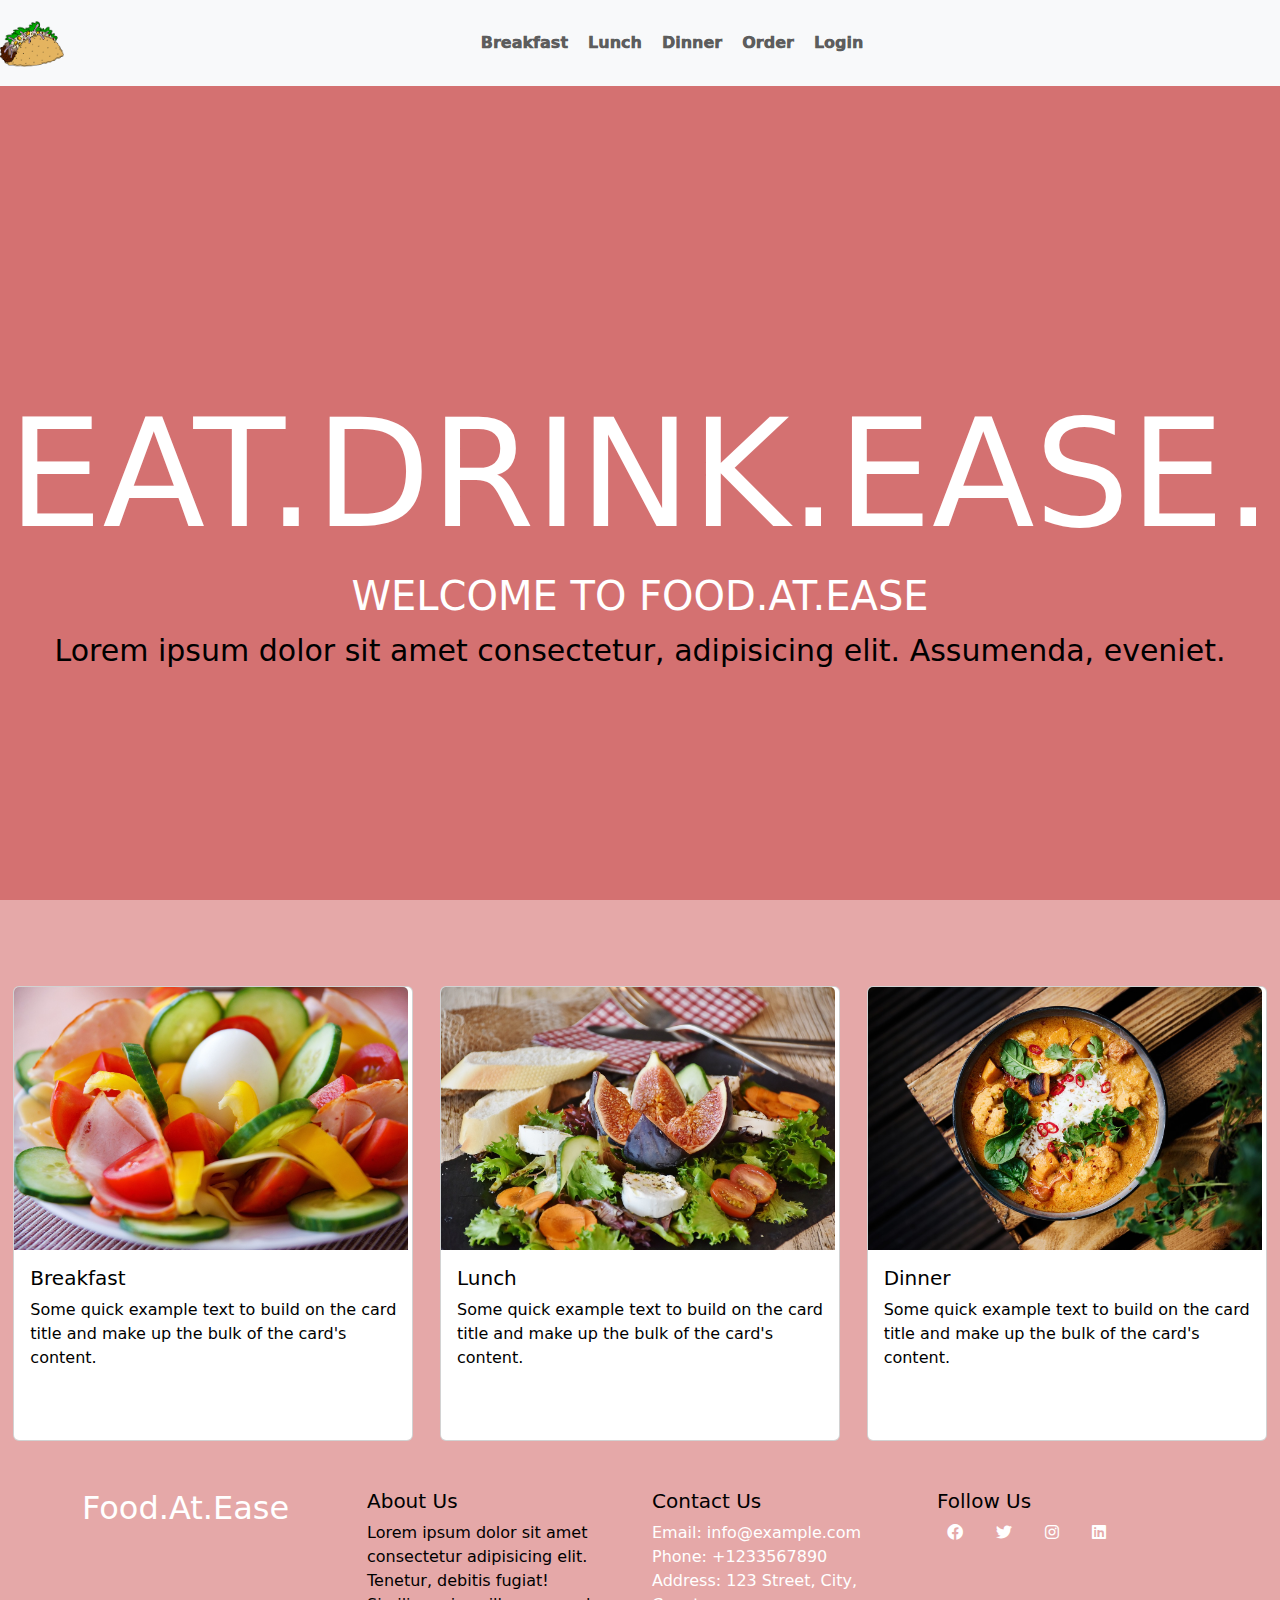
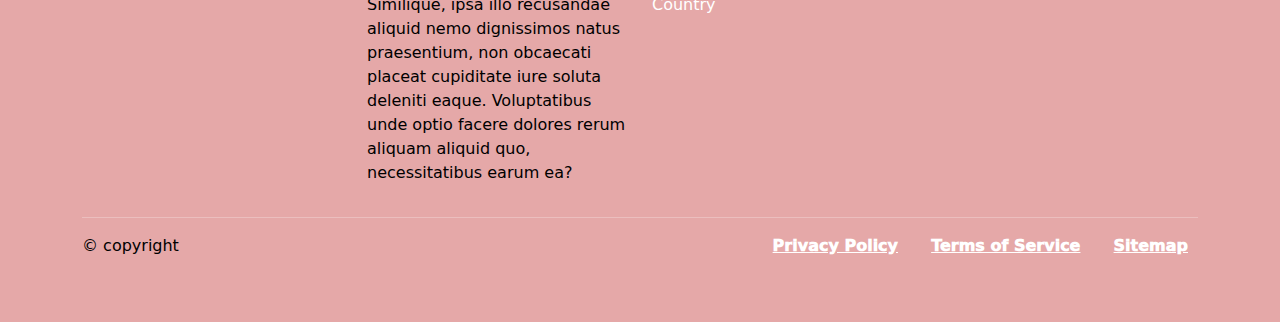
<file: officeWala/html/index.html>
<!DOCTYPE html>
<html lang="en">
<head>
    <meta charset="UTF-8">
    <meta name="viewport" content="width=device-width, initial-scale=1.0">
    <title>Food</title>
   <link rel="stylesheet" href="../css/style.css">
<!-- bootstrap cdn -->

<link href="https://cdn.jsdelivr.net/npm/bootstrap@5.3.3/dist/css/bootstrap.min.css" rel="stylesheet" integrity="sha384-QWTKZyjpPEjISv5WaRU9OFeRpok6YctnYmDr5pNlyT2bRjXh0JMhjY6hW+ALEwIH" crossorigin="anonymous">


   <!-- Font Awesome -->
   <link href=
   "https://cdnjs.cloudflare.com/ajax/libs/font-awesome/6.0.0-beta3/css/all.min.css" 
             rel="stylesheet">
</head>
<body>
<header>
  
   

    <nav class="navbar navbar-expand-lg navbar-light bg-light" id="navHead">
      <img src="../img/logo.png" alt="" class="logo">
      <button class="navbar-toggler" type="button" data-toggle="collapse" data-target="#navbarNav" aria-controls="navbarNav" aria-expanded="false" aria-label="Toggle navigation">
        <span class="navbar-toggler-icon"></span>
      </button>
      <div class="collapse navbar-collapse" id="navbarNav">
        <ul class="navbar-nav">
          <li class="nav-item active">
            <a class="nav-link" href="#mealSection">Breakfast<span class="sr-only">(current)</span></a>
          </li>
          <li class="nav-item">
            <a class="nav-link" href="#mealSection">Lunch</a>
          </li>
          <li class="nav-item">
            <a class="nav-link" href="#mealSection">Dinner</a>
          </li>
          <li class="nav-item active">
            <a class="nav-link" href="orderHistory.html">Order <span class="sr-only">(current)</span></a>
          </li>
          <li class="nav-item">
            <a class="nav-link " href="login.html">Login</a>
          </li>
        </ul>
      </div>
    </nav>
</header>

<section id=" menu">
<div class="main">

    <div id="page1">
        <h1>EAT.DRINK.EASE.</h1>
        <h2>WELCOME TO FOOD.AT.EASE</h2>
        <p>Lorem ipsum dolor sit amet consectetur, adipisicing elit. Assumenda, eveniet.</p>

    </div>



</div>
<!-- cards display lunch ,breakfast, -->

<div class="mealSection" id="mealSection">
<div class="card" style="width: 25rem;">
    <img src="../img/img1.jpg" class="card-img-top" alt="..."style="width:394px;">
    <div class="card-body">
      <h5 class="card-title">Breakfast</h5>
      <p class="card-text">Some quick example text to build on the card title and make up the bulk of the card's content.</p>
      <a href="breakfast.html" class="btn btn-primary" id ="btnTime">Order Now</a>
    </div>
  </div>

  <div class="card" style="width: 25rem; ">
    <img src="../img/img2.jpg" class="card-img-top" alt="..."style="width: 394px;">
    <div class="card-body">
      <h5 class="card-title">Lunch</h5>
      <p class="card-text">Some quick example text to build on the card title and make up the bulk of the card's content.</p>
      <a href="lunch.html" class="btn btn-primary" id="btnTime2">Order Now</a>
    </div>
  </div>


  <div class="card" style="width: 25rem;">
    <img src="../img/img3.jpg" class="card-img-top" alt="..."style="width: 394px;">
    <div class="card-body">
      <h5 class="card-title">Dinner</h5>
      <p class="card-text">Some quick example text to build on the card title and make up the bulk of the card's content.</p>
      <a href="dinner.html" class="btn btn-primary" id="btnTime3">Order Now</a>
    </div>
  </div>

  

</div>
<!-- each card opens with image,description snd price         -->

<!-- order button to place order this take us to order.html -->
</section>







  


<footer class="footer p-5">
  <div class="container">
      <div class="row">
          <div class="col-md-3">
              <h2>Food.At.Ease</h2>
          </div>
          <div class="col-md-3">
              <h5>About Us</h5>
      <p>Lorem ipsum dolor sit amet consectetur adipisicing elit. Tenetur, debitis fugiat! Similique, ipsa illo recusandae aliquid nemo dignissimos natus praesentium, non obcaecati placeat cupiditate iure soluta deleniti eaque. Voluptatibus unde optio facere dolores rerum aliquam aliquid quo, necessitatibus earum ea?</p>
          </div>
          <div class="col-md-3">
              <h5>Contact Us</h5>
              <ul class="list-unstyled">
                  <li>Email: info@example.com</li>
                  <li>Phone: +1233567890</li>
                  <li>Address: 123 Street, City, Country</li>
              </ul>
          </div>
          <div class="col-md-3">
              <h5>Follow Us</h5>
              <ul class="list-inline footer-links">
                  <li class="list-inline-item">
                    <a href="#">
                          <i class="fab fa-facebook"></i>
                    </a>
                    </li>
                  <li class="list-inline-item">
                    <a href="#">
                          <i class="fab fa-twitter"></i>
                    </a>
                  </li>
                  <li class="list-inline-item">
                    <a href="#">
                          <i class="fab fa-instagram"></i>
                    </a>
                  </li>
                  <li class="list-inline-item">
                    <a href="#">
                          <i class="fab fa-linkedin"></i>
                    </a>
                  </li>
              </ul>
          </div>
      </div>
      <hr>
      <div class="row">
          <div class="col-md-6">
              <p>&copy; copyright</p>
          </div>
          <div class="col-md-6 text-end">
              <ul class="list-inline footer-links">
                  <li class="list-inline-item">
                      <a href="#" class="text-white">
                          Privacy Policy
                      </a>
                  </li>
                  <li class="list-inline-item">
                      <a href="#" class="text-white">
                          Terms of Service
                      </a>
                  </li>
                  <li class="list-inline-item">
                      <a href="#" class="text-white">
                          Sitemap
                      </a>
                  </li>
              </ul>
          </div>
      </div>
  </div>
</footer>
    <script type="text/javascript" src="../index.js">







    </script>
</body>
</html>
</file>
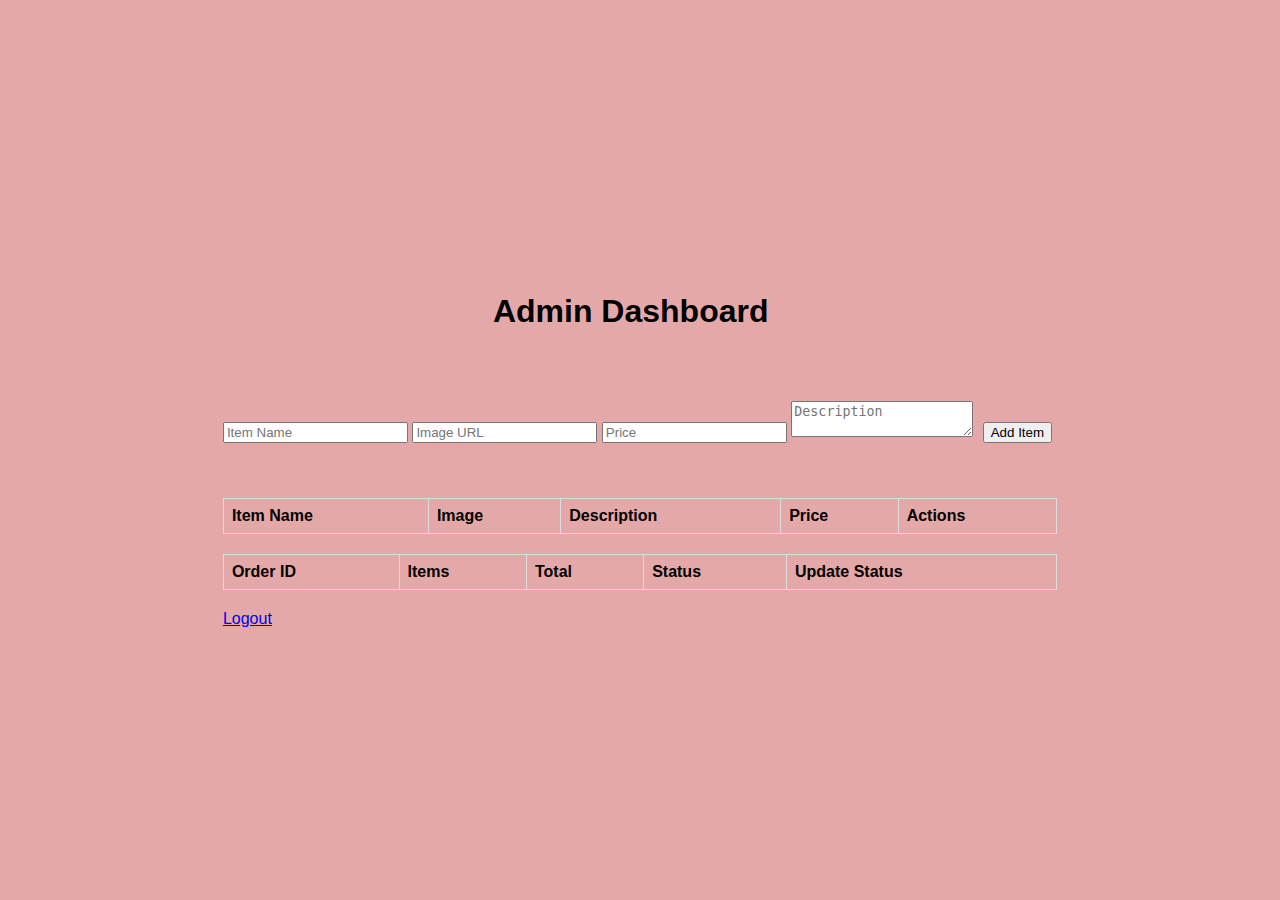
<file: officeWala/html/admin.html>
<!DOCTYPE html>
<html lang="en">
<head>
    <meta charset="UTF-8">
    <meta name="viewport" content="width=device-width, initial-scale=1.0">
    <title>Admin Page</title>
    <link rel="stylesheet" href="../css/admin.css"> <!-- Optional: Reuse the same CSS -->

</head>
<body>
    <div class="admin-container">
        <h1>Admin Dashboard</h1>
        <form id="itemForm">
            <input type="text" id="itemName" placeholder="Item Name" required>
            <input type="text" id="itemImage" placeholder="Image URL" required>
            <input type="Number" id="itemPrice" placeholder="Price" required min="0">
            <textarea id="itemDescription" placeholder="Description" rows="2" required></textarea>

            <button type="submit">Add Item</button>
        </form>


        
   


        <table id="itemsTable">
            <thead>
                <tr>
                    <th>Item Name</th>
                    <th>Image</th>
                    <th>Description</th>
                    <th>Price</th>
                    <th>Actions</th>
                </tr>
            </thead>
            <tbody>
                
            </tbody>
        </table>


        <!-- naya code start -->
        <table id="ordersTable">
            <thead>
                <tr>
                    <th>Order ID</th>
                    <th>Items</th>
                    <th>Total</th>
                    <th>Status</th>
                    <th>Update Status</th>
                </tr>
            </thead>
            <tbody>
                <!-- Orders will be dynamically added here -->
            </tbody>
        </table>


        <!-- naya code ends -->

        <a href="index.html">Logout</a>
    </div>
    <script src="../admin.js">




    </script>     











</body>
</html>
</file>
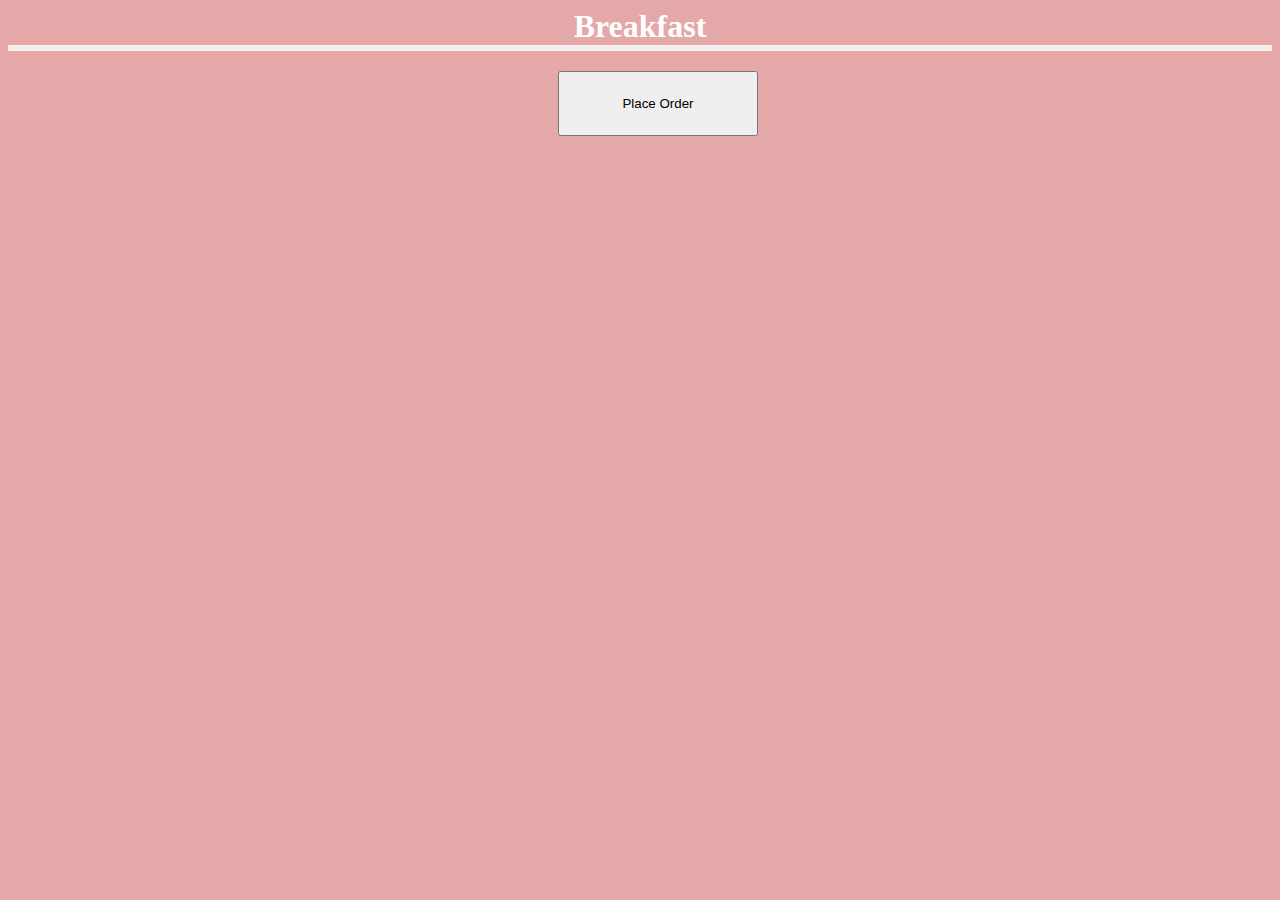
<file: officeWala/html/breakfast.html>
<!DOCTYPE html>
<html lang="en">
<head>
    <meta charset="UTF-8">
    <meta name="viewport" content="width=device-width, initial-scale=1.0">
    <title>Breakfast</title>
    <link rel="stylesheet" href="../css/style2.css">
</head>
<body> 
    <h1>Breakfast</h1>
    <div class="mainDivOrder" id="mainDivOrder">
 

  

</div>
<button class="order-btn" onclick="placeOrder()">Place Order</button>
<script>
    const load = ()=>{
        console.log("loaded")
        let mealList = JSON.parse(localStorage.getItem("mealList"));
        mealList.forEach(meal => {
            createList(meal)
        });
    }

    function createList(meal){
        let newDiv = document.createElement("div");
        let str=`<div class="food-item">
        <img src="${meal.image}" alt="FoodImg">
        <h3>${meal.name}</h3>
        <p>${meal.price}</p>
        <button onclick="addToOrder('${meal.name}', '${meal.price}')">Add to Order</button>
    </div>`
    newDiv.innerHTML=str;
    document.getElementById("mainDivOrder").appendChild(newDiv);
    }

    window.onload= load();
    let order = [];

    function addToOrder(name, price) {
        order.push({ image,name, price, quantity: 1,status:"preparing" });
        alert(name + " added to order!");
    }

    function placeOrder() {
        if (order.length === 0) {
            alert("No items in the order.");
            return;
        }

        const orderId = 'ORD-' + Math.floor(Math.random() * 100);
        localStorage.setItem('order', JSON.stringify({ id: orderId, items: order }));
        window.location.href = 'order.html';
    }
</script>
</body>
</html>
</file>
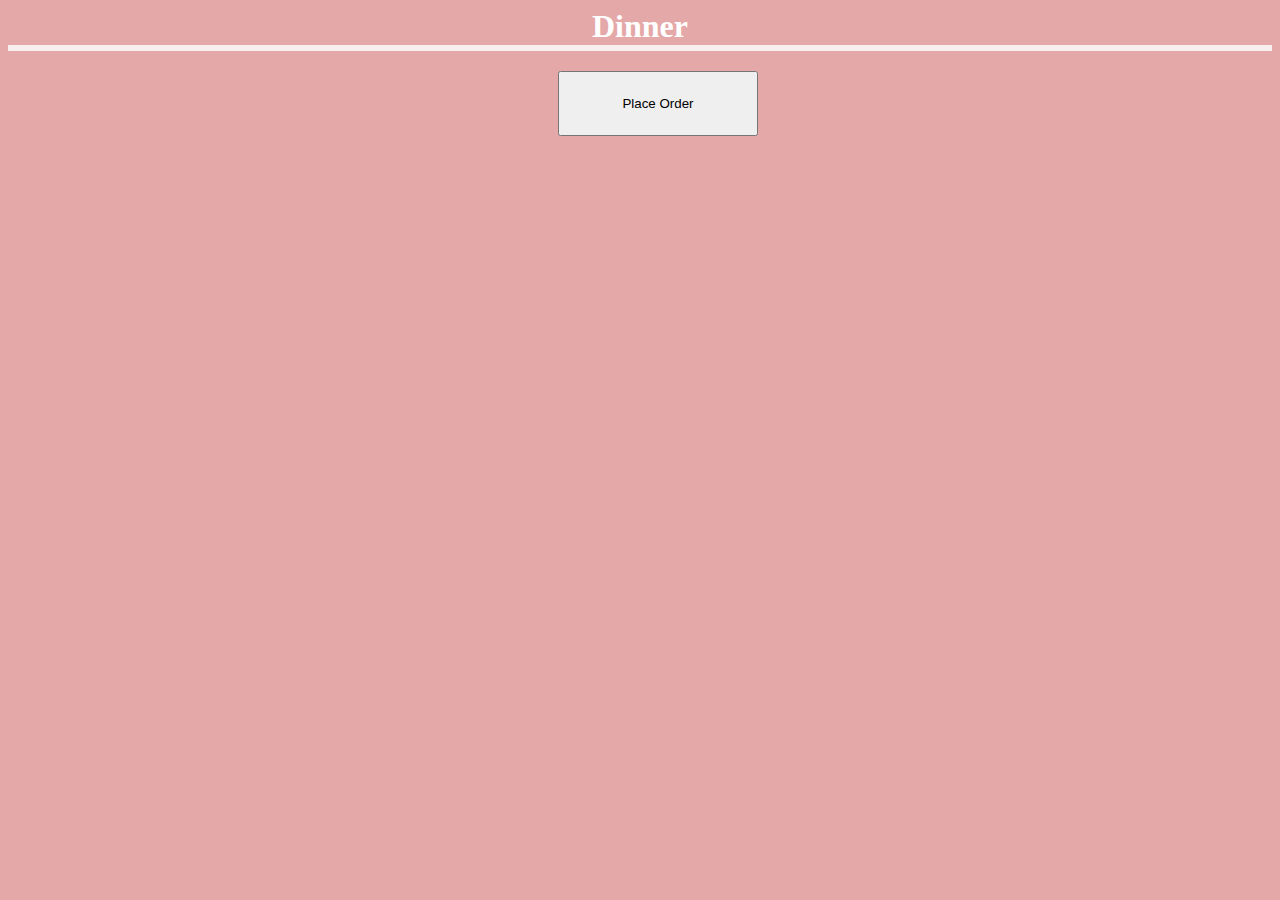
<file: officeWala/html/dinner.html>
<!DOCTYPE html>
<html lang="en">
<head>
    <meta charset="UTF-8">
    <meta name="viewport" content="width=device-width, initial-scale=1.0">
    <title>Dinner</title>
    <link rel="stylesheet" href="../css/style2.css">
</head>
<body> 
    <h1>Dinner</h1>
    <div class="mainDivOrder" id="mainDivOrder">
 

  

</div>
<button class="order-btn" onclick="placeOrder()">Place Order</button>
<script>
    const load = ()=>{
        console.log("loaded")
        let mealList = JSON.parse(localStorage.getItem("mealList"));
        mealList.forEach(meal => {
            createList(meal)
        });
    }

    function createList(meal){
        let newDiv = document.createElement("div");
        let str=`<div class="food-item">
        <img src="${meal.image}" alt="FoodImg">
        <h3>${meal.name}</h3>
        <p>${meal.price}</p>
        <button onclick="addToOrder('${meal.name}', '${meal.price}')">Add to Order</button>
    </div>`
    newDiv.innerHTML=str;
    document.getElementById("mainDivOrder").appendChild(newDiv);
    }

    window.onload= load();
    let order = [];

    function addToOrder(name, price) {
        order.push({ name, price, quantity: 1,status:"preparing" });
        alert(name + " added to order!");
    }

    function placeOrder() {
        if (order.length === 0) {
            alert("No items in the order.");
            return;
        }

        const orderId = 'ORD-' + Math.floor(Math.random() * 100);
        localStorage.setItem('order', JSON.stringify({ id: orderId, items: order }));
        window.location.href = 'order.html';
    }
</script>
</body>
</html>
</file>
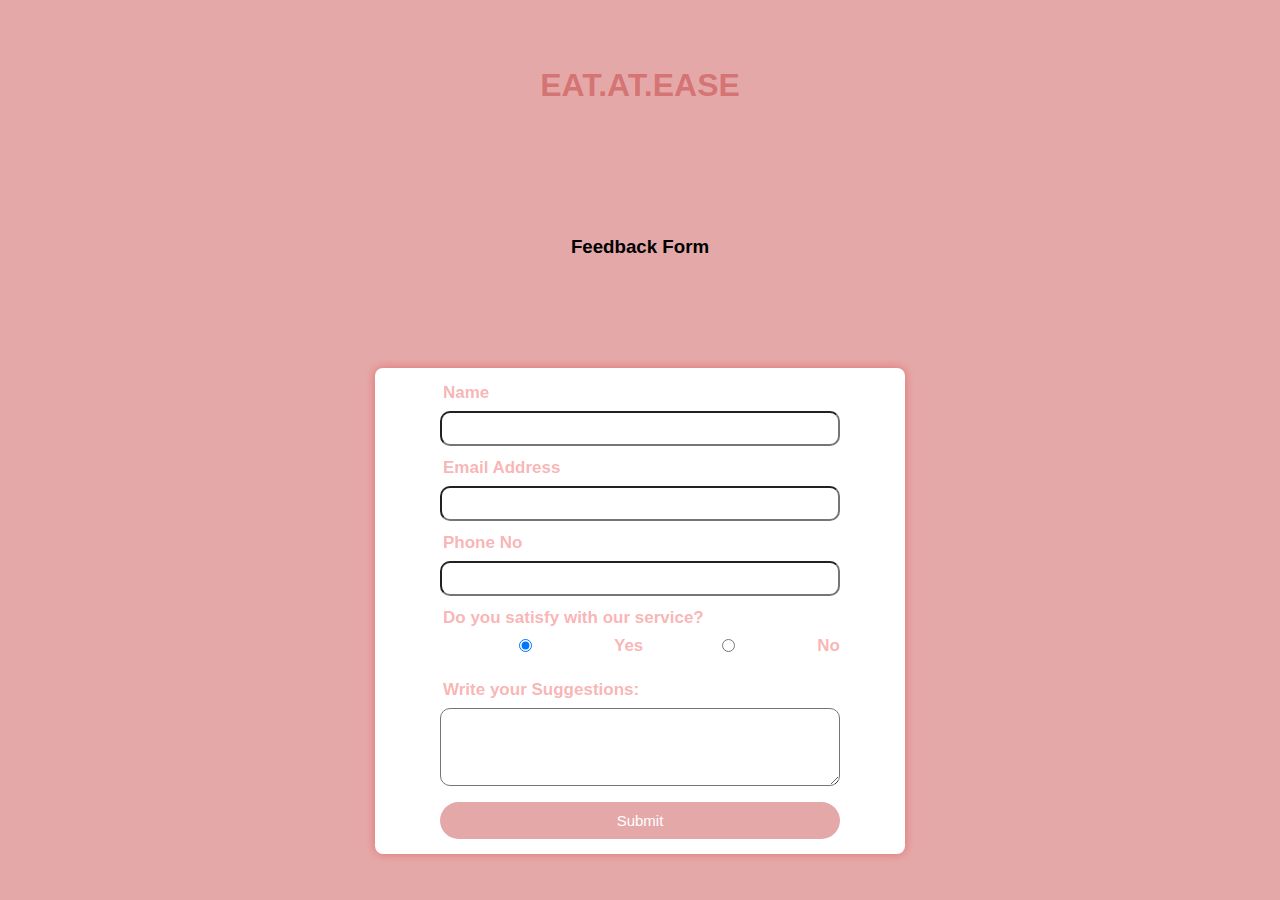
<file: officeWala/html/feedback.html>
<!DOCTYPE html>
<html lang="en">
<head>
    <meta charset="UTF-8">
    <meta name="viewport" content="width=device-width, initial-scale=1.0">
    <title>FeedBack</title>
    <link rel="stylesheet" href="../css/feedback.css">
</head>
<body>
    
        <h1>EAT.AT.EASE</h1>
        <h3>Feedback Form 
        </h3>
        <div class="form-box">
            <!-- <div class="textup">
                <i class="fa fa-solid fa-clock"></i>
                It only takes two minutes!!
            </div> -->
            <form>
                <label for="uname">
                    <i class="fa fa-solid fa-user"></i>
                    Name
                </label>
                <input type="text" id="uname" 
                       name="uname" required>
    
                <label for="email">
                    <i class="fa fa-solid fa-envelope"></i>
                    Email Address
                </label>
                <input type="email" id="email" 
                       name="email" required>
    
                <label for="phone">
                    <i class="fa-solid fa-phone"></i>
                    Phone No
                </label>
                <input type="tel" id="phone" 
                       name="phone" required>
    
                <label>
                    <i class="fa-solid fa-face-smile"></i>
                    Do you satisfy with our service?
                </label>
                <div class="radio-group">
                    <input type="radio" id="yes" 
                           name="satisfy" value="yes" checked>
                    <label for="yes">Yes</label>
    
                    <input type="radio" id="no" 
                           name="satisfy" value="no">
                    <label for="no">No</label>
                </div>
    
                <label for="msg">
                    <i class="fa-solid fa-comments" 
                       style="margin-right: 3px;"></i>
                    Write your Suggestions:
                </label>
                <textarea id="msg" name="msg" 
                          rows="4" cols="10" required>
                </textarea>
                <button type="submit">
                    Submit
                </button>
            </form>
        </div>
    </body>

</html>
</file>
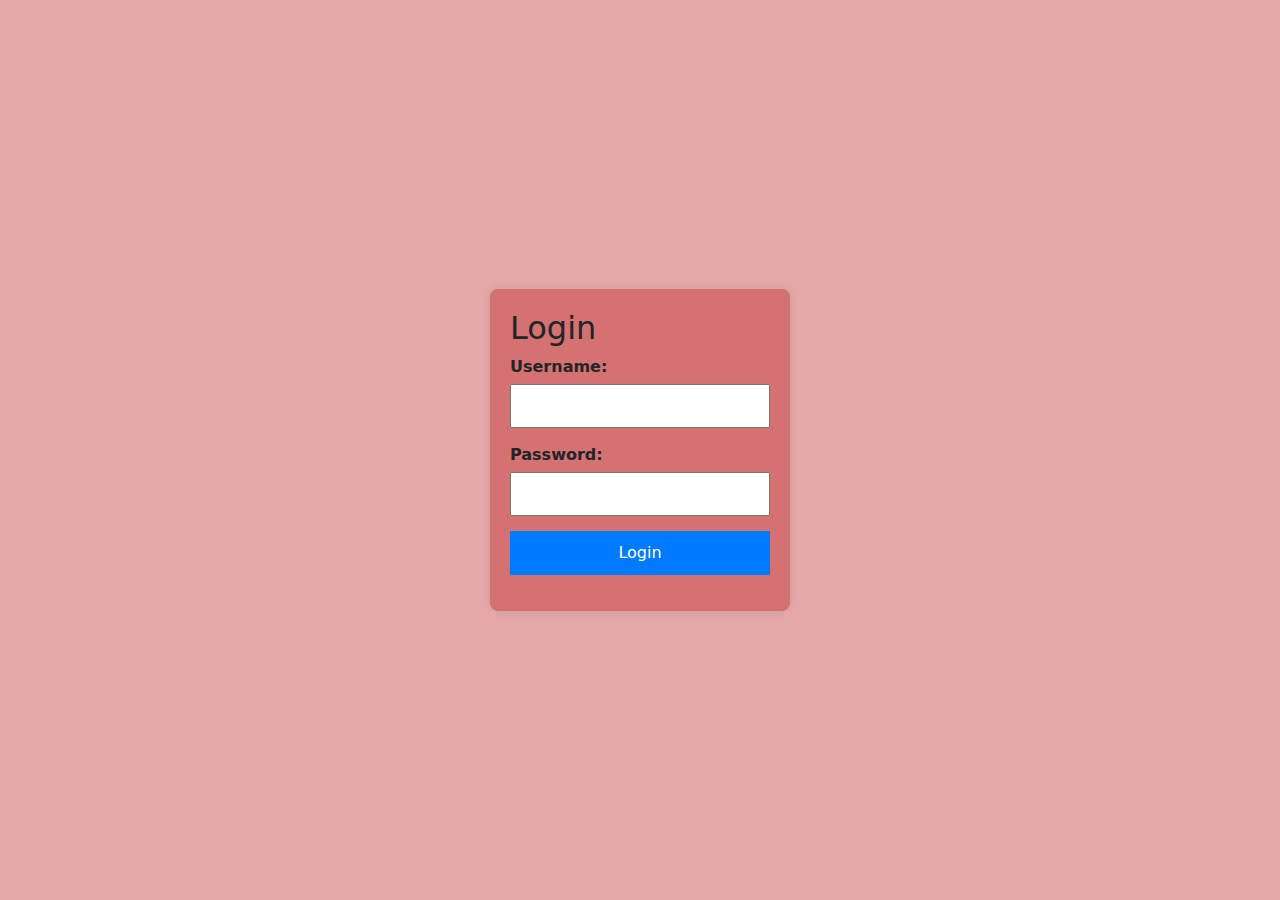
<file: officeWala/html/login.html>
<!DOCTYPE html>
<html lang="en">
<head>
    <meta charset="UTF-8">
    <meta name="viewport" content="width=device-width, initial-scale=1.0">
    <title>Login/SignUp</title>
    <link rel="stylesheet" href="../css/login.css">


<!-- bootstrap cdn -->

<link href="https://cdn.jsdelivr.net/npm/bootstrap@5.3.3/dist/css/bootstrap.min.css" rel="stylesheet" integrity="sha384-QWTKZyjpPEjISv5WaRU9OFeRpok6YctnYmDr5pNlyT2bRjXh0JMhjY6hW+ALEwIH" crossorigin="anonymous">


</head>
<body>
<header>

</header>


    <div class="login-container">
        <h2>Login</h2>
        <form id="loginForm">
            <div class="form-group">
                <label for="username">Username:</label>
                <input type="text" id="username" name="username" required>
            </div>
            <div class="form-group">
                <label for="password">Password:</label>
                <input type="password" id="password" name="password" required>
            </div>
            <button type="submit" id="submit-btn">Login</button>
            <p id="message"></p>
        </form>
    </div>

    <script>











document.getElementById('loginForm').addEventListener('submit', function(event) {
            event.preventDefault();
            
            const username = document.getElementById('username').value;
            const password = document.getElementById('password').value;

            let users = JSON.parse(localStorage.getItem('user')) || [];
            let user = users.find(user => user.email === username && user.password === password);
            
            if (user) {
                localStorage.setItem('currentUser', JSON.stringify(user));
                let admin = users.find(user => user.email === "admin" && user.password === "admin123");
                if(admin){
                document.getElementById('message').textContent = 'Logged-IN';
                setTimeout(() => {
                    window.location.href = './admin.html';
                }, 2000);
            }
            
            else{
                document.getElementById('message').textContent = 'Logged-IN,redirecting to order menu';
                setTimeout(() => {
                    window.location.href = './index.html';
                }, 2000);
                // window.location.href = './index.html';
            }
           
            } 
            
            else {
                document.getElementById('message').textContent = 'User not Found,Sign-Up';
                setTimeout(() => {
                    window.location.href = './signUp.html';
                }, 2000);
            }
        });


    </script>
</body>
</html>
</file>
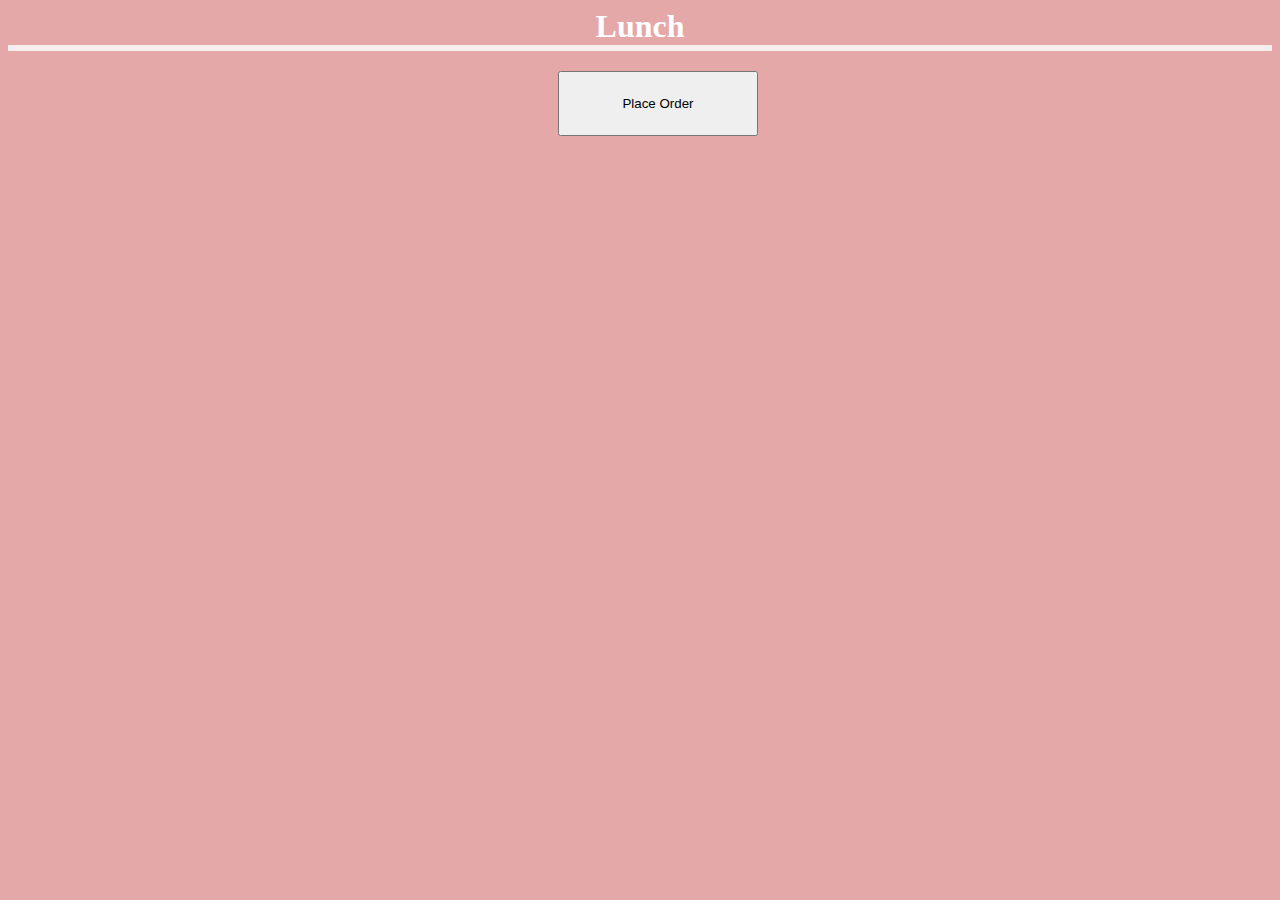
<file: officeWala/html/lunch.html>
<!DOCTYPE html>
<html lang="en">
<head>
    <meta charset="UTF-8">
    <meta name="viewport" content="width=device-width, initial-scale=1.0">
    <title>Breakfast</title>
    <link rel="stylesheet" href="../css/style2.css">
</head>
<body> 
    <h1>Lunch</h1>
    <div class="mainDivOrder" id="mainDivOrder">
 

  

</div>
<button class="order-btn" onclick="placeOrder()">Place Order</button>
<script>
    const load = ()=>{
        console.log("loaded")
        let mealList = JSON.parse(localStorage.getItem("mealList"));
        mealList.forEach(meal => {
            createList(meal)
        });
    }

    function createList(meal){
        let newDiv = document.createElement("div");
        let str=`<div class="food-item">
        <img src="${meal.image}" alt="FoodImg">
        <h3>${meal.name}</h3>
        <p>${meal.price}</p>
        <button onclick="addToOrder('${meal.name}', '${meal.price}')">Add to Order</button>
    </div>`
    newDiv.innerHTML=str;
    document.getElementById("mainDivOrder").appendChild(newDiv);
    }

    window.onload= load();
    let order = [];

    function addToOrder(name, price) {
        order.push({ name, price, quantity: 1,status:"preparing" });
        alert(name + " added to order!");
    }

    function placeOrder() {
        if (order.length === 0) {
            alert("No items in the order.");
            return;
        }

        const orderId = 'ORD-' + Math.floor(Math.random() * 100);
        localStorage.setItem('order', JSON.stringify({ id: orderId, items: order }));
        window.location.href = 'order.html';
    }
</script>
</body>
</html>
</file>
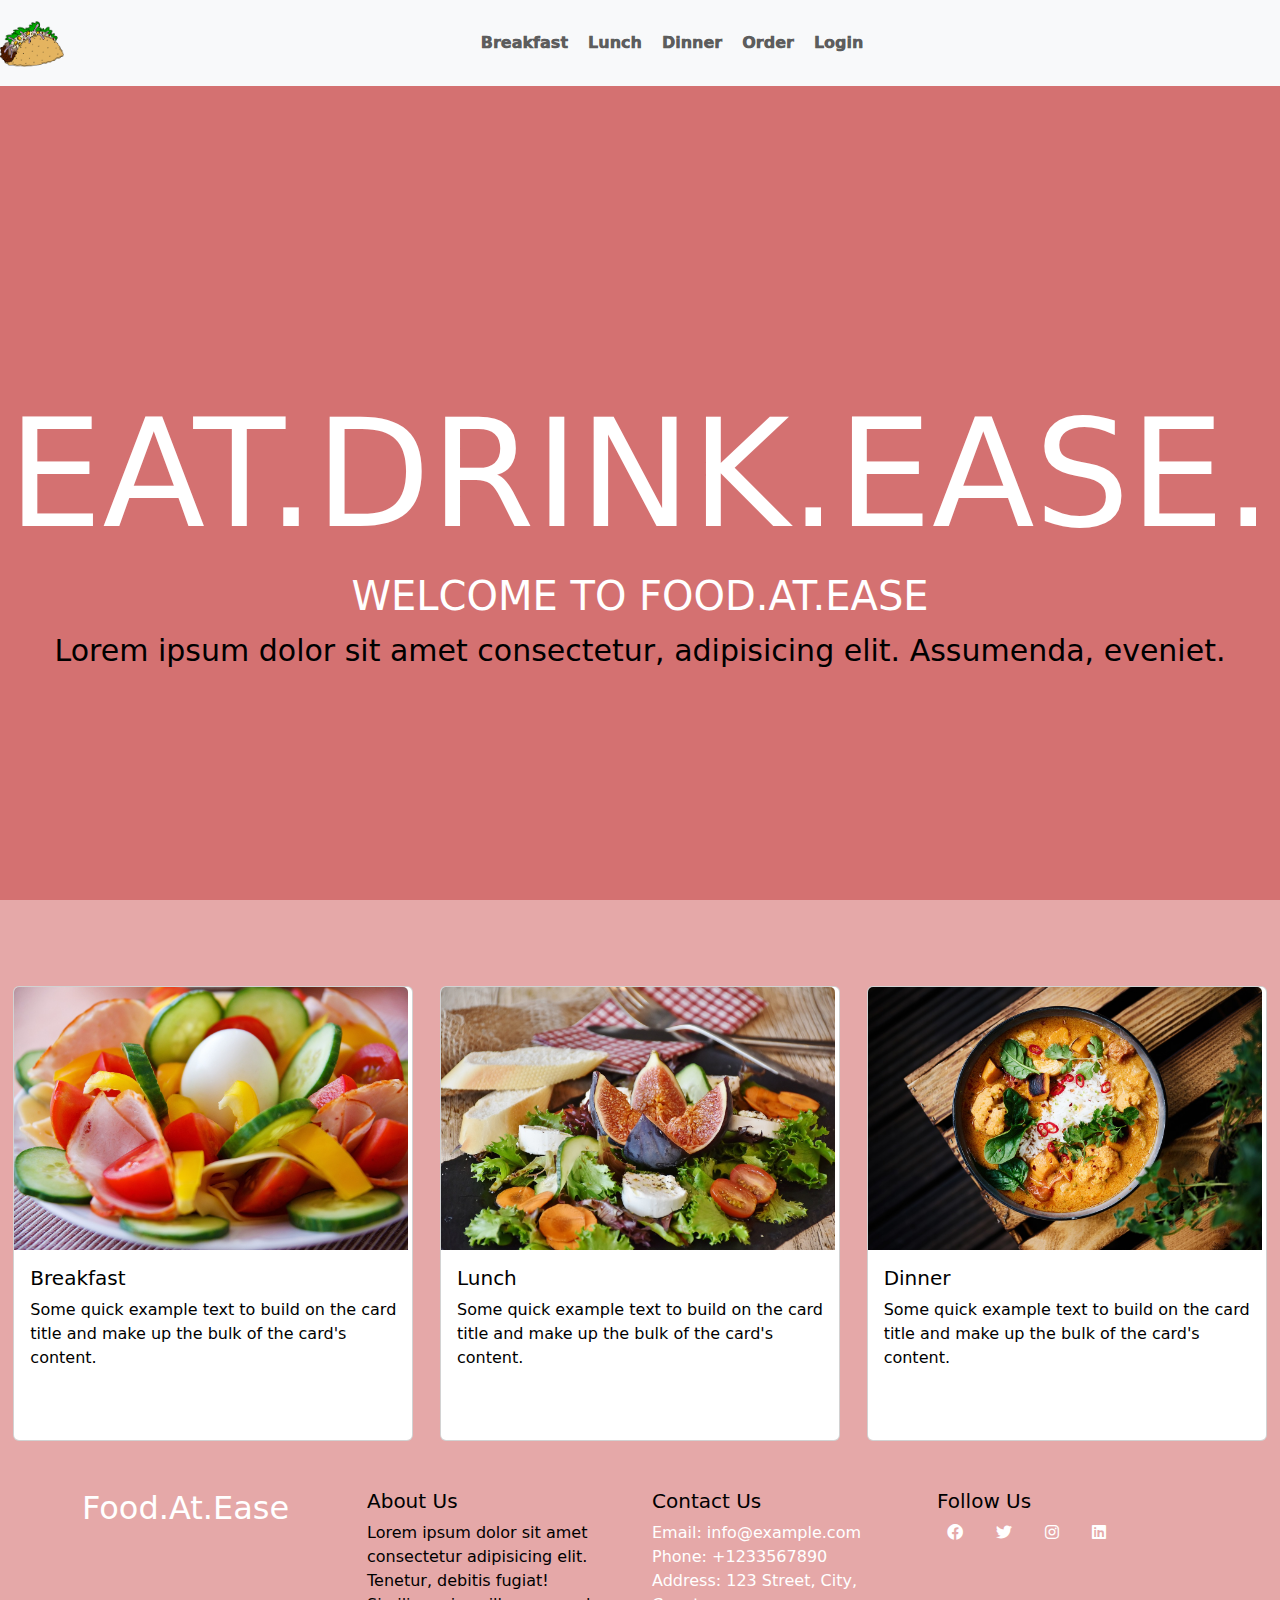
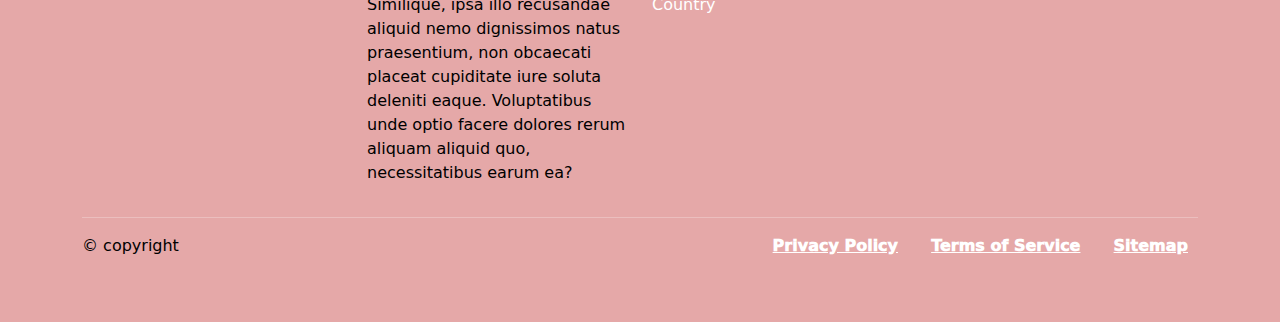
<file: officeWala/html/order.html>
<!DOCTYPE html>
<html lang="en">
<head>
    <meta charset="UTF-8">
    <meta name="viewport" content="width=device-width, initial-scale=1.0">
    <title>My Order</title>
    <link rel="stylesheet" href="../css/order.css">
</head>
<body>
    
    <h1>EAT.AT.EASE</h1>
    <h3>Order Summary
    </h3>
    <div id="order-summary"></div>
    <button class="order-btn" onclick="submitOrder()" id="myButton">Submit Order</button>


    <div class="orderDetail">
  

  


</div>




 
<div class="feebackButton">
   <a href="feedback.html"> <button>Feedback</button></a>
</div>
<script>
  document.addEventListener('DOMContentLoaded', () => {
      const order = JSON.parse(localStorage.getItem('order'));
      if (!order) {
          alert("No order found.");
          window.location.href = 'index.html';
          return;
      }

      let orderSummary = `<h2>Order ID: ${order.id}</h2>`;
      let total = 0;
      
      order.items.forEach((item, index) => {
          total += item.price * item.quantity;
          orderSummary += `
              <div class="order-item">
                  <img src=${item.image} alt="${item.name}">
                  <h3>${item.name}</h3>
                  <p>&#2352;${item.price}</p>
                  <label>Quantity: 
                      <input type="number" value="${item.quantity}" min="1" onchange="updateQuantity(${index}, this.value)">
                  </label>
              </div>
          `;
      });

      orderSummary += `<h3>Total: &#2352;${total.toFixed(2)}</h3>`;
      document.getElementById('order-summary').innerHTML = orderSummary;
  });

  function updateQuantity(index, quantity) {
      const order = JSON.parse(localStorage.getItem('order'));
      if (order) {
          order.items[index].quantity = parseInt(quantity, 10);
          localStorage.setItem('order', JSON.stringify(order));
          location.reload();  // Reload to update total
      }
  }

//   function submitOrder() {
//     const orderList = JSON.parse(localStorage.getItem('orderList'));
//       if (!orderList) {
//           alert("No order List found.");
//           localStorage.setItem("orderList",JSON.stringify([]));
//           window.location.href = 'index.html';
//           return;
//       }
//       const order = JSON.parse(localStorage.getItem('order'));
//       if (order) {
//         alert("Order submitted!");
//         orderList.push(order);
//         localStorage.setItem("orderList",JSON.stringify(orderList));
//           localStorage.removeItem('order');  



//       }
//   }

//   const trackPage = document.getElementById('myButton');
//   trackPage.addEventListener('click',  function (){
//             window.location.href = "trackOrder.html";
//         })



//naya code for submitOrder functin

function submitOrder() {
            const order = JSON.parse(localStorage.getItem('order'));
            if (order) {
                let orderList = JSON.parse(localStorage.getItem('orderList')) || [];
                order.status = "Pending"; // Initialize order status
                orderList.push(order);
                localStorage.setItem('orderList', JSON.stringify(orderList));
                localStorage.removeItem('order');
                window.location.href = 'trackOrder.html'; // Redirect to trackOrder page
            } else {
                alert("No order found to submit.");
                window.location.href = 'index.html';
            }
        }


</script>
</body>
</html>
</file>
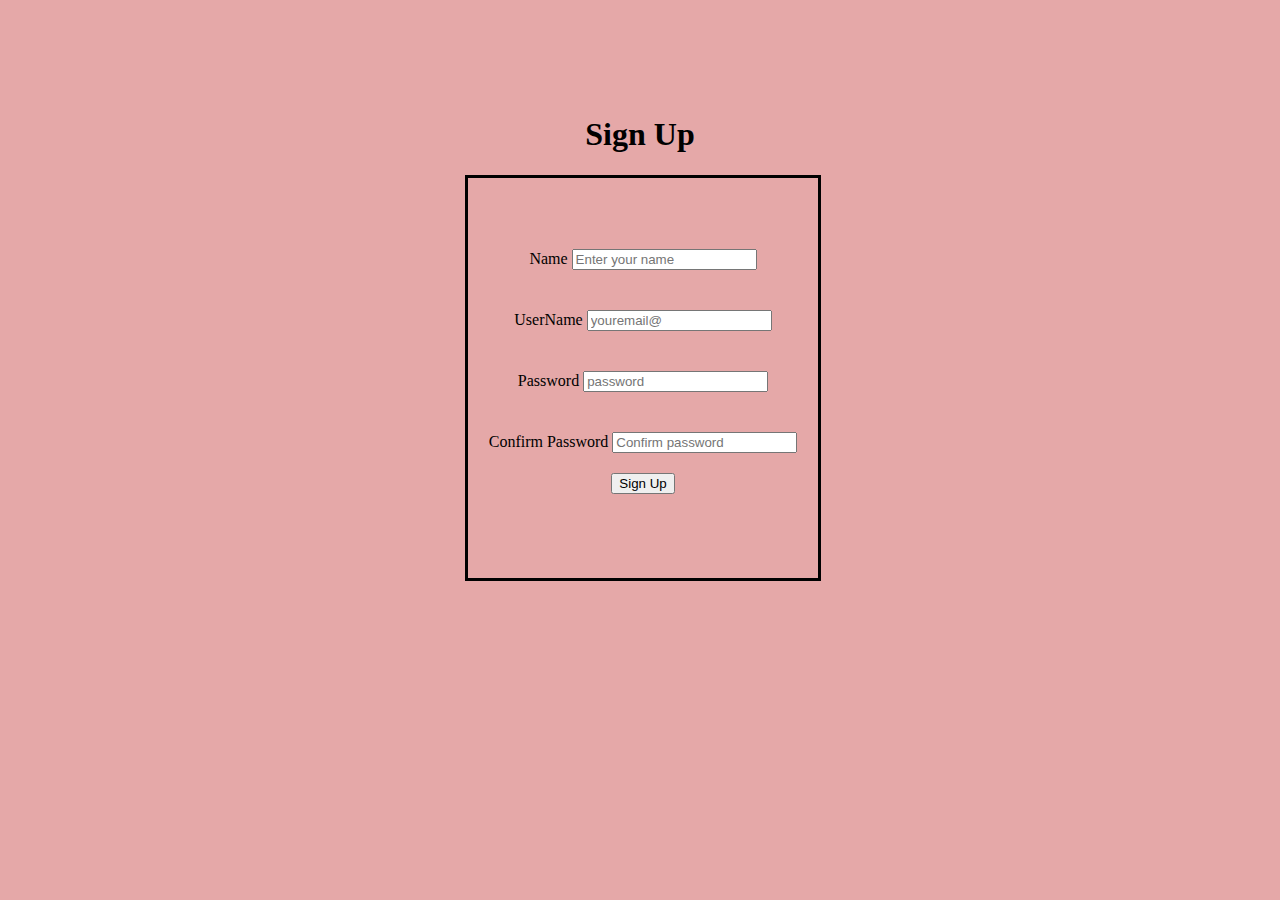
<file: officeWala/html/signUp.html>
<!DOCTYPE html>
<html lang="en">

<head>
       <meta charset="UTF-8">
       <meta name="viewport" content="width=device-width, initial-scale=1.0">
       <title>Sign-Up</title>
       <link rel="stylesheet" href="../css/signup.css">
</head>


<body>
       <h1>Sign Up </h1>
       <!-- signup form -->
       <div class="signup-box">
              <div class="subdiv">
                  <label for="nameInput">Name</label>
                  <input type="text" class="name ele" id="nameInput" placeholder="Enter your name" required>
              </div>
              <div class="subdiv">
                  <label for="emailInput">UserName</label>
                  <input type="email" class="email ele" id="emailInput" placeholder="youremail@" required>
              </div>
              <div class="subdiv">
                  <label for="passwordInput">Password</label>
                  <input type="password" class="password ele" id="passwordInput" placeholder="password" required>
              </div>
              <div class="subdiv">
                  <label for="confirmPassword">Confirm Password</label>
                  <input type="password" class="password ele" id="confirmPassword" placeholder="Confirm password" required>
              </div>
              <button class="clkbtn" id="signupBtn">Sign Up</button>
              <p id="message"></p>
          </div>
       <script>
              document.getElementById('signupBtn').addEventListener('click', function(event) {
                  event.preventDefault();
      
                  const name = document.getElementById('nameInput').value;
                  const email = document.getElementById('emailInput').value;
                  const password = document.getElementById('passwordInput').value;
                  const confirmPassword = document.getElementById('confirmPassword').value;
      
                  if (password !== confirmPassword) {
                      document.getElementById('message').textContent = 'Passwords do not match';
                      return;
                  }
      
                  let userList = JSON.parse(localStorage.getItem('user')) || [];
                  const userExists = userList.some(user => user.email === email);
      
                  if (userExists) {
                      document.getElementById('message').textContent = 'User already exists. Please log in.';
                      setTimeout(() => {
                          window.location.href = 'login.html';
                      }, 2000);
                      return;
                  }
      
                  const userObj = {
                      name: name,
                      email: email,
                      password: password
                  };
      
                  userList.push(userObj);
                  localStorage.setItem('user', JSON.stringify(userList));
      
                  document.getElementById('message').textContent = 'Sign-Up Successful! Redirecting to login...';
                  
                  setTimeout(() => {
                      window.location.href = 'login.html';
                  }, 2000);
              });
          </script>
</body>

</html>
</file>
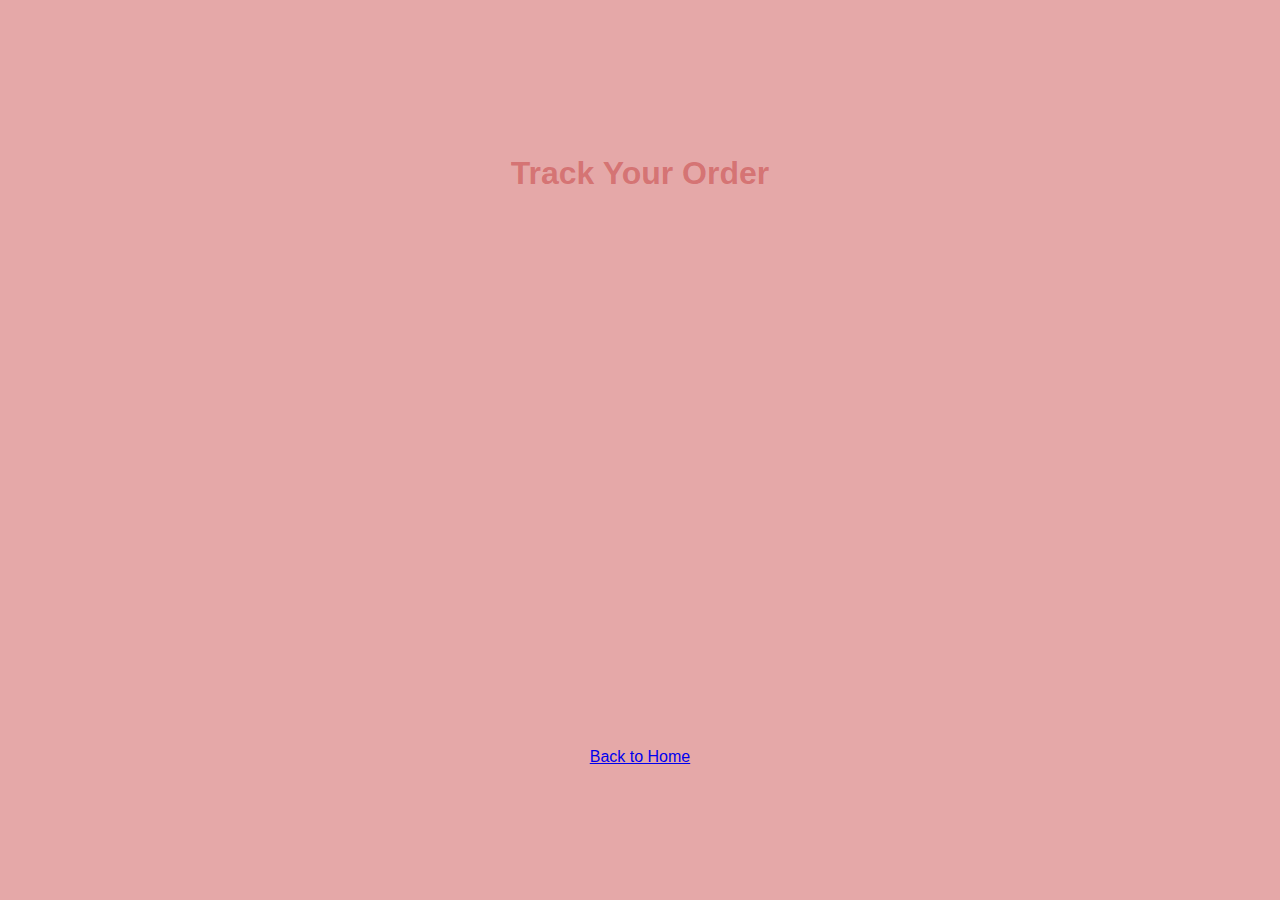
<file: officeWala/html/trackOrder.html>
<!DOCTYPE html>
<html lang="en">
<head>
    <meta charset="UTF-8">
    <meta name="viewport" content="width=device-width, initial-scale=1.0">
    <title>Track Order</title>
    <link rel="stylesheet" href="../css/feedback.css">
</head>
<body>
    <h1>Track Your Order</h1>
    <div id="order-status"></div>
    <a href="index.html">Back to Home</a>

    <script>
    
    </script>
</body>
</html>
</file>
<file: officeWala/css/style.css>
*{
    margin: 0;
    padding: 0;
    box-sizing: border-box;
   
    color: #fff;
}

html,body{
    height: 100%!important;
    width:100%!important;
    perspective: 800px!important;
    background-color: rgba(185, 18, 18, 0.37)!important;
}

@media (min-width: 992px) {
    .navbar-expand-lg .navbar-collapse {
        display: flex !important;
        flex-basis: auto;
        flex-wrap: wrap;
        flex-direction: column;
        justify-content: space-between;
        gap: 100px;
    }
}



li a{
    font-weight: 1000!important;
    padding-right: 10px!important;
    padding-left: 10px!important;

}
.navbar1{
    display: flex!important;
   
   
    align-items: center!important;
    position:fixed!important;
}
.navbar1 ul{
    /* height: 120px;
    width:100%;
    */
    display: flex!important;
    align-items:center!important;
  
    gap:50px!important;
    
    justify-content:center!important;
  
    

}

.navbar1 ul li a{
    /* text-transform: uppercase!important; */
    font-weight: 500!important;
    text-decoration: none!important;
    color: #fff;
    
    
}

.navbar1 ul li{
    text-decoration: none!important;
    
}
#page1 p{
color:white;
}
.navbar1 ul{
    list-style: none;
    display: flex;
}

 p ,h5{
    color: black!important;
 }

 /* #btn{
    bs-btn-bg:rgba(185, 18, 18, 0.37);
    background-color:rgba(185, 18, 18, 0.37);
    color:rgba(185, 18, 18, 0.37);
 } */
.logo{
    height:70px;
    /* display: flex;
    justify-content: left; */
}

.main{
    position: relative!important;
}
#page1{
    height: 100vh!important;
    width:100%!important;
    position: relative!important;
    display: flex!important;
    align-items: center!important;
    justify-content: center!important;
    flex-direction: column!important;
    text-align: center!important;
    z-index: 10!important;
    /* background-color: red; */
}

#page1 h1{
    font-size: 150px!important;
}

#page1 h2{
    font-size: 40px!important;
}

#page1 p{
    font-size: 30px!important;
}

.mealSection{
    display: flex;
    align-items: center;
    /* gap: 10px; */
    justify-content: space-around;
}

.card{
    border: solid;
    color: black;
    
}

#navHead{
    display: flex;
    justify-content: center;
}
#btnTime{
    visibility: visible;
}
#btnTime2{
    visibility: visible;
}

#btnTime3{
    visibility: visible;
}
</file>
<file: officeWala/css/admin.css>
body {
    font-family: Arial, sans-serif;
    display: flex;
    justify-content: center;
    align-items: center;
    height: 100vh;
    background-color: rgba(185, 18, 18, 0.37)!important;
    margin: 0;
}

h1{
    padding-left: 270px;
    padding-bottom: 50px;
}
.admin-container {
    padding: 20px;
    
}

#itemForm{
    margin-bottom: 50px;
    margin-top: 20px;
}
table {
    width: 100%;
    border-collapse: collapse;
    margin-bottom: 20px;
}
table, th, td {
    border: 1px solid #ddd;
}
th, td {
    padding: 8px;
    text-align: left;
}
button {
    margin: 5px;
}
img {
    max-width: 100px; /* Adjust as needed */
    height: auto;
}
</file>
<file: officeWala/css/style2.css>
*{
    /* margin: 20px;
    padding: 20px; */
    box-sizing: border-box;

}
body{
    background-color: rgba(185, 18, 18, 0.37);
    
}

h1{
    text-align: center;
}
.food-item 
{ margin: 20px;
    border:solid;
    color:white;
    display: flex;
    align-items: center;
    flex-direction: column;
    width:300px;
}
.food-item img { width: 200px; height: 200px; 
margin:20px;
border:solid;
color:white;
}
.food-item button{
    margin:5px;
}
.order-btn { margin-top: 20px; }


.mainDivOrder{
    display: flex;
    align-items: center;
    flex-wrap: nowrap;
    flex-direction: column;
    gap:20px;
    justify-content: space-between;
    border:solid;
    color:rgb(247, 239, 239);

}
.description{
    display: flex;
    flex-direction:column;
    column-gap: 1px;
    align-items: center;
}
.subdiv{
    border: 20px;
    color:rgb(241, 232, 232);
    border-radius: 20px;
    display: flex;
    width: 500px;
    border: solid;
    align-items: center;
    flex-wrap: nowrap;
    flex-direction: column;
    align-content: stretch;
    justify-content: space-between;
    margin-bottom: 20px;
}
img{
    margin-bottom: 20px;
   

}
.imgDescription{
    border:solid;
    border:20px;
    color:black;
}
h1,h2,p{
    margin:0px;
    color: white;
}
.btnAdd{
    width:150px;
    height:40px;
    border-radius: 5px;
    
}

.order-btn{
align-items: center;
margin-left: 550px;
width:200px;
height:65px;

}
</file>
<file: officeWala/css/feedback.css>
body {
    margin: 0;
    display: flex;
    align-items: center;
    justify-content: space-around;
    flex-direction: column;
    height: 100vh;
    background-color: rgba(185, 18, 18, 0.37);
    font-family: 'Poppins', sans-serif;

}

.textup {
    text-align: center;
    color: rgba(250, 10, 10, 0.37);
    font-weight: 700;
}

i {
    margin-right: 3px;
}

.form-box {
    background-color: #fff;
    box-shadow: 0 0 10px rgba(224, 16, 16, 0.37);
    padding: 15px;
    border-radius: 8px;
    width: 500px;
}

form {
    max-width: 400px;
    margin: 0 auto;
}

.radio-group {
    display: flex;
    margin-bottom: 16px;
}

input[type="radio"] {
    margin-right: 8px;
}

label {
    display: block;
    margin-bottom: 8px;
    font-size: 17px;
    color: rgba(240, 45, 45, 0.37);
    font-weight: 600;
}

input,
textarea {
    width: 100%;
    padding: 8px;
    margin-bottom: 12px;
    box-sizing: border-box;
    border-radius: 10px;

}

button {
    background-color:rgba(185, 18, 18, 0.37);
    color: #fff;
    padding: 10px;
    border: none;
    border-radius: 25px;
    cursor: pointer;
    width: 100%;
    font-size: 15px;
    transition: .2s linear;
}

button:hover {
    background-color: rgba(185, 18, 18, 0.37);
    border: none;
    transform: translateY(-10px);
}

h1 {
    color: rgba(185, 18, 18, 0.37);
}
</file>
<file: officeWala/css/login.css>
body {
    font-family: Arial, sans-serif;
    display: flex;
    justify-content: center;
    align-items: center;
    height: 100vh;
    background-color: rgba(185, 18, 18, 0.37)!important;
    margin: 0;
}

.login-container {
    background: rgba(185, 18, 18, 0.37);
    padding: 20px;
    border-radius: 8px;
    box-shadow: 0 0 10px rgba(0, 0, 0, 0.1);
    width: 300px;
}


h2 {
    margin: 0 0 15px;
    font-size: 24px;
}

.form-group {
    margin-bottom: 15px;
}

label {
    display: block;
    margin-bottom: 5px;
    font-weight: bold;
}

input {
    width: 100%;
    padding: 8px;
    box-sizing: border-box;
}

button {
    width: 100%;
    padding: 10px;
    background-color: #007bff;
    color: #fff;
    border: none;
    border-radius: 5px;
    cursor: pointer;
}

button:hover {
    background-color: #0056b3;
}

#message {
    margin-top: 15px;
    color: red;
}
</file>
<file: officeWala/css/order.css>
/* @import url(
'https://fonts.googleapis.com/css2?family=Poppins&display=swap');

body {
    margin: 0;
    display: flex;
    align-items: center;
    justify-content: space-around;
    flex-direction: column;
    height: 100vh;
    background-color: #bde5d2;
    font-family: 'Poppins', sans-serif;

}

.textup {
    text-align: center;
    color: rgb(11, 118, 11);
    font-weight: 700;
}

i {
    margin-right: 3px;
}

.form-box {
    background-color: #fff;
    box-shadow: 0 0 10px rgba(36, 67, 40, 0.8);
    padding: 15px;
    border-radius: 8px;
    width: 500px;
}

form {
    max-width: 400px;
    margin: 0 auto;
}

.radio-group {
    display: flex;
    margin-bottom: 16px;
}

input[type="radio"] {
    margin-right: 8px;
}

label {
    display: block;
    margin-bottom: 8px;
    font-size: 17px;
    color: green;
    font-weight: 600;
}

input,
textarea {
    width: 100%;
    padding: 8px;
    margin-bottom: 12px;
    box-sizing: border-box;
    border-radius: 10px;

}

button {
    background-color: #368b44;
    color: #fff;
    padding: 10px;
    border: none;
    border-radius: 25px;
    cursor: pointer;
    width: 100%;
    font-size: 15px;
    transition: .2s linear;
}

button:hover {
    background-color: #0a6808;
    border: none;
    transform: translateY(-10px);
}

h1 {
    color: green;
} */





body {
    margin: 0;
    display: flex;
    align-items: center;
    justify-content: space-around;
    flex-direction: column;
    height: 100vh;
    background-color: #bde5d2;
    font-family: 'Poppins', sans-serif;

}



body{
    background-color: rgba(185, 18, 18, 0.37);
    /* padding: 100px;
    margin: 50px; */
}
.orderDetail{
    border:solid;
    color:black;
    width:400px;
}
h3{
    margin-bottom:0px;
}
h4{
    margin-top: 0px;
}

.mealmain{
    text-align: center;
    display: flex;
    flex-direction: column;
    /* justify-content: space-between; */
}
/* .meal{
display: flex;
justify-content: space-between;
} */

.cutlery{
    text-align: center;
    display: flex;
    flex-direction: column;
    padding:20px;
    margin:0px;

}
h3{
    text-align: center;
    /* padding:10px; */
}

.delivery-details{
    margin:40px;
}
.mealSection{
    display: flex;
    align-items: center;
    gap: 10px;
    justify-content: space-around;
 
}
.card{
    border:solid;
    color:white;
}
.delivery-details{
    width:400px;
    border:solid;
}
.place-order{
    display:flex;
}

.btn{
    width:150px;
    height:90px;
}
</file>
<file: officeWala/css/signup.css>
body{

    background-color: rgba(185, 18, 18, 0.37);
    padding:45px;
    margin:50px;
    }

    h1{
        text-align: center;
    }
.signup-box{
    border: solid;
    width: 350px;
    height: 400px;
    display: flex;
    justify-content:center!important;
    text-align: center;
   
   align-items: center;
   flex-direction: column;
   margin-left: 370px;
}

.subdiv{
    display: felx;
    margin-bottom: 20px;
    margin-top: 20px;
   
}
</file>
